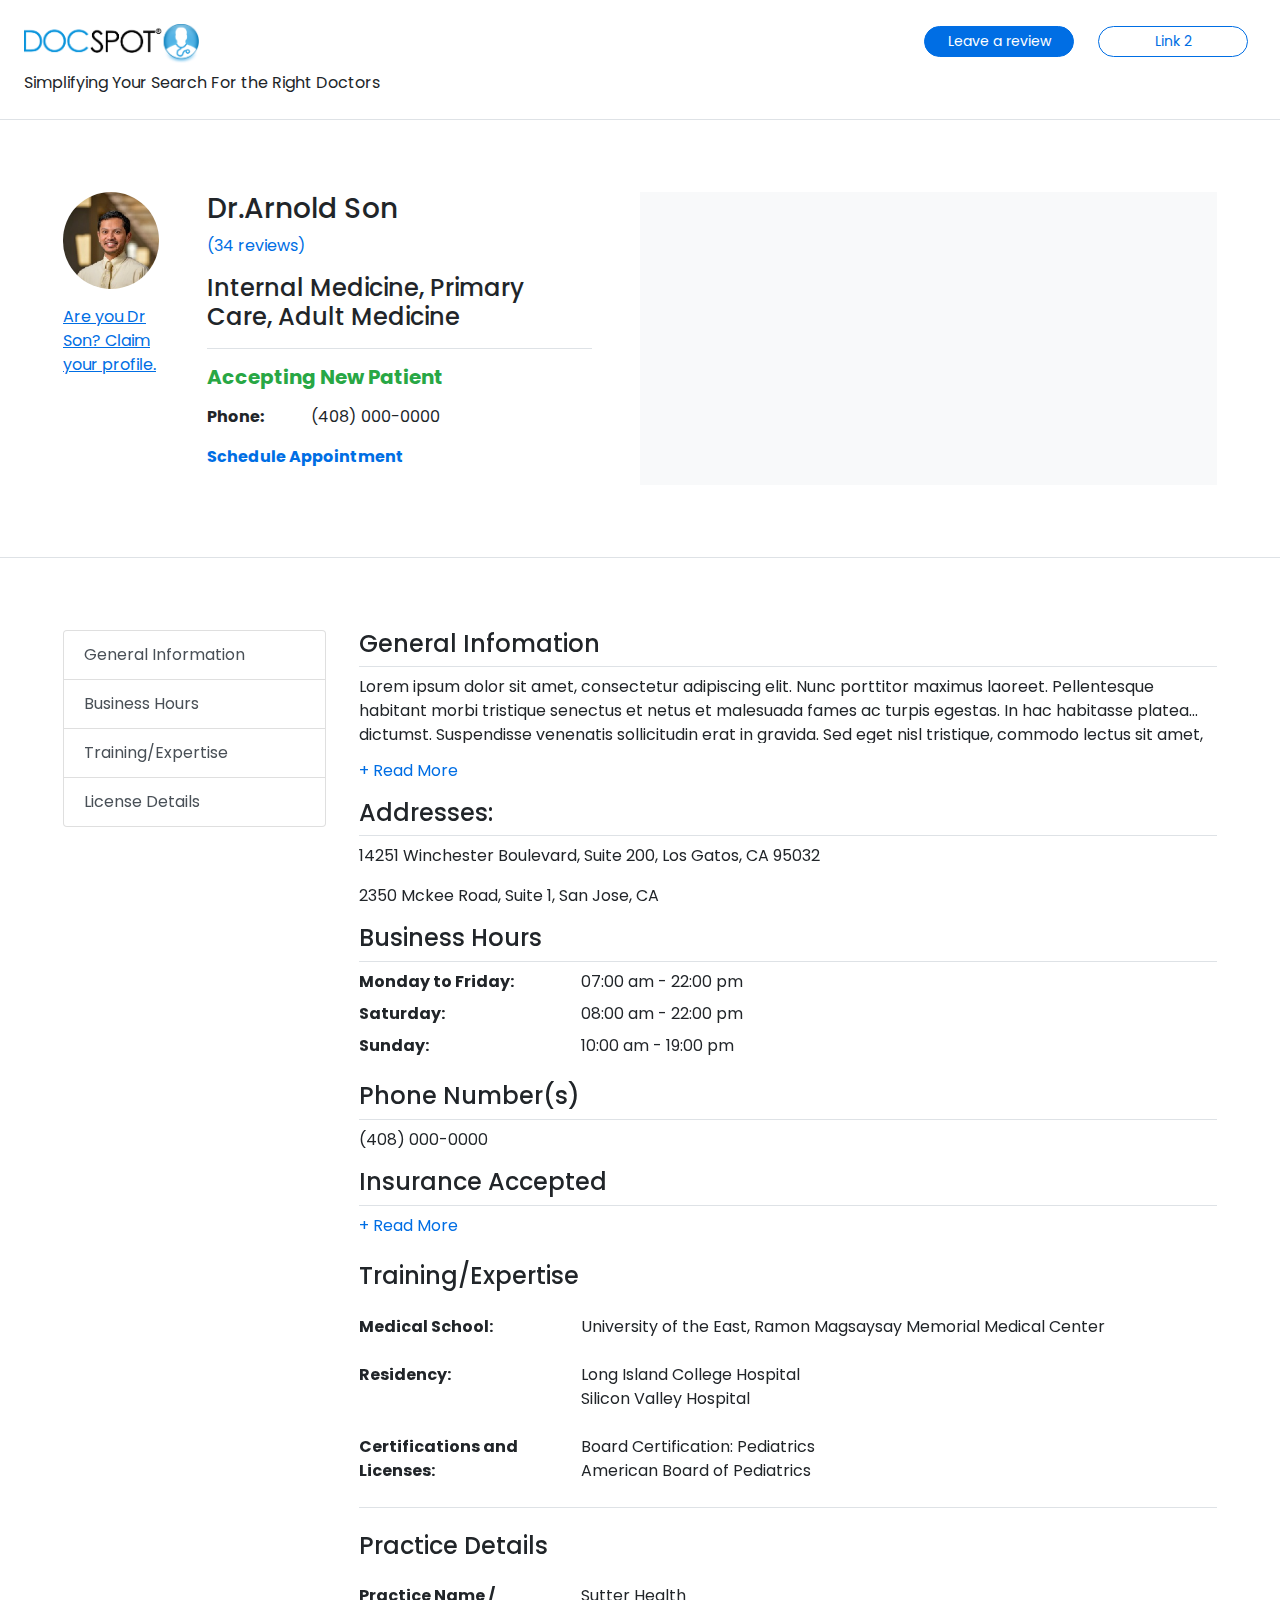
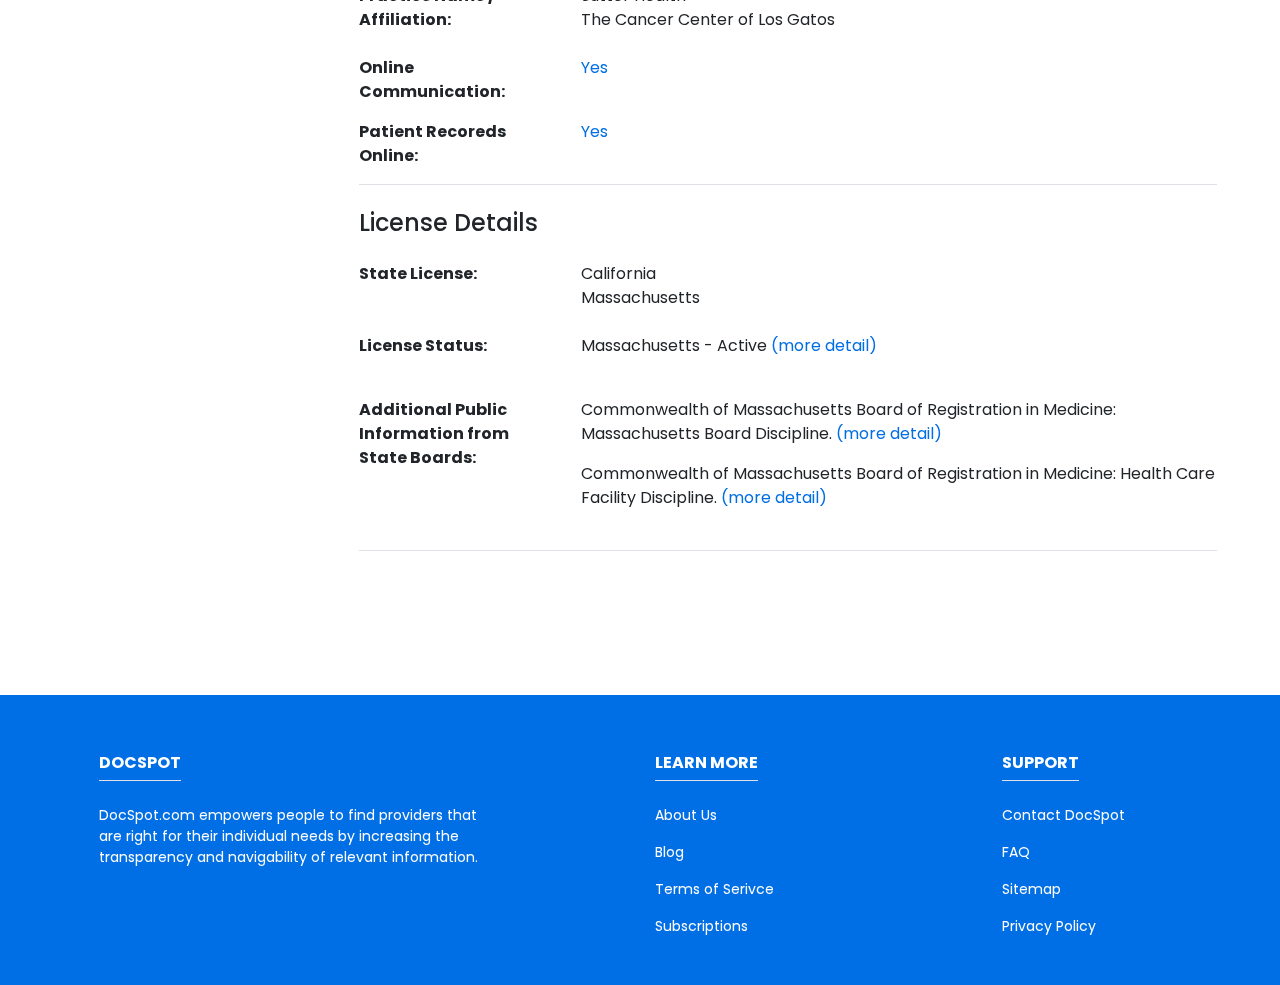
<file: profile_v2.html>
<!DOCTYPE html>
<html lang="en">
<head>
  <meta charset="UTF-8">
  <meta name="viewport" content="width=device-width, initial-scale=1.0">
  <meta http-equiv="X-UA-Compatible" content="ie=edge">
  <title>Search Results</title>
  <link href="https://fonts.googleapis.com/css?family=Poppins" rel="stylesheet">
  <link rel="stylesheet" href="./bootstrap-4.1.3-dist/css/bootstrap.css">
  <link rel="stylesheet" href="https://use.fontawesome.com/releases/v5.3.1/css/all.css" integrity="sha384-mzrmE5qonljUremFsqc01SB46JvROS7bZs3IO2EmfFsd15uHvIt+Y8vEf7N7fWAU" crossorigin="anonymous">
  <link rel="stylesheet" href="./css/v10_v2.css">
  <script
  src="https://code.jquery.com/jquery-3.3.1.min.js"
  integrity="sha256-FgpCb/KJQlLNfOu91ta32o/NMZxltwRo8QtmkMRdAu8="
  crossorigin="anonymous"></script>
  <script type="text/javascript" src="./bootstrap-4.1.3-dist/js/bootstrap.bundle.js">
  </script>
  <script type='text/javascript' src='https://www.bing.com/api/maps/mapcontrol?key=Ap1Oq6uu_n-JR3hvdfrw9Icnc03TGMxrgJLgOrPePHJ2rAFVwQRjRkji0qPtmGMa'></script>
  <script type="text/javascript" src="./js/back_to_top.js"></script>

<!-- text effect -->
<!-- https://stackoverflow.com/questions/44672914/css-text-carousel-with-fixed-text -->
</head>
<body onload='loadMapScenario();' data-spy="scroll" data-target="#doc-info-section-links" data-offset="70">
  <!-- background overlay -->
  <div id="background-filter" class="d-none">
  </div>
  <!-- fullscreen search overlay -->
  <div id="full-screen-search-overlay" class="search-overlay">
    <span class="closebtn" onclick="closeSearch()" title="Close Overlay">×</span>
    <div class="search-overlay-content">
      <form>
        <input type="text" placeholder="Search DocSpot" name="search" autofocus>
        <button type="submit"><i class="fa fa-search text-light"></i></button>
      </form>
    </div>
  </div>

  <!--nav item right example: https://www.codeply.com/go/ljI9F6aRLk -->
  <section class="container-fluid p-4 border-bottom">
    <nav class="navbar-expand-md">
      <a href="./index.html">
        <img src="./img/logo_transparent.png" alt="docspot's logo" class="logo-img">
      </a>
      <div class="mobile-menu position-relative">
        <i class="fas fa-search fa-lg toggle-full-screen-search d-md-none" onclick="openSearch()"></i>

        <button class="ham-menu navbar-toggler float-right pr-0" type="button" data-toggle="collapse" data-target="#navItems" aria-controls="navbarNav" aria-expanded="false" aria-label="Toggle navigation">
          <i class="fas fa-bars fa-lg"></i>
        </button>
        <div class="collapse navbar-collapse" id="navItems">
          <a href="#" class="nav-item nav-link text-left">Leave a review</a>
          <a href="#" class="nav-item nav-link text-left">Provider Login</a>
          <a href="#" class="nav-item nav-link text-left">link 3</a>
          <a href="#" class="nav-item nav-link text-left">link 4</a>
        </div>
      </div>
      <ul class="navbar-nav float-right d-none d-md-flex navbar-nav-mobile">
        <li class="nav-item mx-md-3 position-relative">
          <i class="fas fa-search fa-lg toggle-full-screen-search" onclick="openSearch()"></i>
        </li>
        <li class="nav-item mx-md-3">
          <button type="button" name="button" class="btn btn-sm btn-block btn-primary">Leave a review</button>
        </li>
        <li class="nav-item mx-md-2">
          <button type="button" name="button" class="btn btn-sm btn-block btn-outline-primary">Link 2</button>
        </li>
      </ul>
      <p class="mt-2 mb-0 slogan">Simplifying Your Search For the Right Doctors</p>
    </nav>
  </section>

  <!-- cards -->
  <section class="container-fluid py-4">
    <div class="row">
      <!-- single card -->
      <div class="col-12 single-card border-bottom pb-4">
        <div class="card border-0">
          <div class="row no-gutters p-4 p-xl-5">
            <div class="col-3 col-md-2 col-lg-1">
              <div class="card-img-left">
              </div>
              <a href="#" class="d-inline-block mt-3"><u>Are you Dr Son? Claim your profile.</u></a>
            </div>
            <div class="col-9 col-md-5 col-lg-5 px-4 px-xl-5">
              <div class="card-block">
                <div class="card-title mb-3">
                  <h3>Dr.Arnold Son</h3>
                  <i class="fas fa-star text-warning"></i><i class="fas fa-star text-warning"></i><i class="fas fa-star text-warning"></i><i class="fas fa-star text-warning"></i><i class="fas fa-star text-warning"></i>
                  <a href="">(34 reviews)</a>
                </div>

                <div class="mb-5 mb-md-3">
                  <h4 class="border-bottom pb-3">Internal Medicine, Primary Care, Adult Medicine</h4>
                  <p class="h5 card-text my-3 text-success">
                    <strong>Accepting New Patient</strong>
                  </p>
                  <p class="card-text">
                    <dl class="row">
                      <dt class="col-sm-4 col-lg-3">Phone:</dt>
                      <dd class="col-sm-8 col-lg-9">(408) 000-0000<dd>
                      <dt class="col-12 mt-2">
                        <a href="#" data-toggle="tooltip" data-placement="bottom" title="you will make an appointment from another website">Schedule Appointment  <i class="far fa-share-square"></i></a>
                      </dt>
                    </dl>
                  </p>
                </div>
              </div>
            </div>
            <div class="col-12 col-md-5 col-lg-6 bg-light profile-map-container">
              <div id="myMap">
              </div>
            </div>
          </div>
        </div>
      </div>
      <div class="col-12">
        <div class="container p-4 p-xl-5 mb-5">
          <div class="row  pt-4">
            <div class="col-0 col-md-4 col-lg-3 position-relative d-none d-md-block">
              <div id="doc-info-section-links" class="list-group">
                <a class="list-group-item list-group-item-action" href="#doc-info-section-1">General Information</a>
                <a class="list-group-item list-group-item-action" href="#doc-info-section-2">Business Hours</a>
                <a class="list-group-item list-group-item-action" href="#doc-info-section-3">Training/Expertise</a>
                <a class="list-group-item list-group-item-action" href="#doc-info-section-4">License Details</a>
              </div>
            </div>
            <div class="col-12 col-md-8 col-lg-9">
              <div class="card border-0 doc-profile">
                <div class="profile-info">
                  <!-- general information -->
                  <h4 class="border-bottom pb-2" id="doc-info-section-1">General Infomation</h4>
                  <!-- reading more expand & collapse effect -->
                  <p class="collapse" id="collapseSummary">
                  Lorem ipsum dolor sit amet, consectetur adipiscing elit. Nunc porttitor maximus laoreet. Pellentesque habitant morbi tristique senectus et netus et malesuada fames ac turpis egestas. In hac habitasse platea dictumst. Suspendisse venenatis sollicitudin erat in gravida. Sed eget nisl tristique, commodo lectus sit amet, vulputate sem. Cras porttitor lorem ipsum, sit amet iaculis massa feugiat vitae. Curabitur sapien odio, ullamcorper tincidunt interdum vitae, vestibulum eu neque. Nam leo massa, fringilla eget mauris feugiat, auctor suscipit justo.
                  </p>
                  <a class="collapsed mb-3 text-primary" data-toggle="collapse" href="#collapseSummary" aria-expanded="false" aria-controls="collapseSummary"></a>

                  <!-- business information -->
                  <h4 class="border-bottom pb-2 profile-info-header">Addresses:</h4>
                  <p>14251 Winchester Boulevard, Suite 200, Los Gatos, CA 95032</p>
                  <p>2350 Mckee Road, Suite 1, San Jose, CA</p>

                  <!-- business hours -->
                  <h4 class="border-bottom pb-2 profile-info-header" id="doc-info-section-2">Business Hours</h4>
                  <dl class="row">
                    <dt class="col-sm-5 col-lg-3">Monday to Friday:</dt>
                    <dd class="col-sm-7 col-lg-9">07:00 am - 22:00 pm<dd>
                    <dt class="col-sm-5 col-lg-3">Saturday:</dt>
                    <dd class="col-sm-7 col-lg-9">08:00 am - 22:00 pm<dd>
                    <dt class="col-sm-5 col-lg-3">Sunday:</dt>
                    <dd class="col-sm-7 col-lg-9">10:00 am - 19:00 pm<dd>
                  </dl>

                  <!-- phone numbers -->
                  <h4 class="border-bottom pb-2 profile-info-header">Phone Number(s)</h4>
                  <p>(408) 000-0000</p>

                  <!-- insurance accepted -->
                  <h4 class="border-bottom pb-2 profile-info-header">Insurance Accepted</h4>
                  <ul class="collapse list-unstyled" id="collapseInsurance">
                    <li class="py-2"><small><em>Please note: Insurance information may change at any time, and the provider may accept your insurance plan even if it isn't listed below. Please contact the provider's office to confirm that your insurance is accepted.</em></small></li>
                    <li>Aetna</li>
                    <li>HealthSmart</li>
                    <li>Medicare</li>
                    <li>UnitedHealthCare</li>
                  </ul>
                  <a class="collapsed mb-3 text-primary" data-toggle="collapse" href="#collapseInsurance" aria-expanded="false" aria-controls="collapseSummary"></a>
                </div>

                <!-- training/expertise -->
                <nav class="navbar bg-transparent px-0 pb-0 border-bottom">
                  <h4 href="#" class="profile-info-header" id="doc-info-section-3">Training/Expertise</h4>
                  <button class="navbar-toggler d-md-none" type="button" data-toggle="collapse" data-target="#training-expertise" aria-controls="training-expertise" aria-expanded="false" aria-label="Toggle navigation">
                    <i class="fas fa-angle-down rotate-if-collapsed"></i>
                  </button>
                  <div class="collapse navbar-collapse doc-info-details" id="training-expertise">
                    <div class="navbar-nav">
                      <dl class="row mt-3">
                        <dt class="col-sm-5 col-lg-3">Medical School:</dt>
                        <dd class="col-sm-7 col-lg-9">University of the East, Ramon Magsaysay Memorial Medical Center<dd>
                    </div>
                    <div class="navbar-nav">
                      <dl class="row">
                        <dt class="col-sm-5 col-lg-3">Residency:</dt>
                        <dd class="col-sm-7 col-lg-9">
                          <div>Long Island College Hospital</div>
                          <div>Silicon Valley Hospital</div>
                        <dd>
                    </div>
                    <div class="navbar-nav">
                      <dl class="row">
                        <dt class="col-sm-5 col-lg-3">Certifications and Licenses:</dt>
                        <dd class="col-sm-7 col-lg-9">
                          <div>Board Certification: Pediatrics</div>
                          <div>American Board of Pediatrics</div>
                        <dd>
                    </div>
                  </div>
                </nav>

                <!-- practice details -->
                <nav class="navbar bg-transparent px-0 pb-0 border-bottom">
                  <h4 href="#" class="profile-info-header" >Practice Details</h4>
                  <button class="navbar-toggler d-md-none" type="button" data-toggle="collapse" data-target="#practice-details" aria-controls="practice-details" aria-expanded="false" aria-label="Toggle navigation">
                    <i class="fas fa-angle-down rotate-if-collapsed"></i>
                  </button>
                  <div class="collapse navbar-collapse doc-info-details" id="practice-details">
                    <div class="navbar-nav">
                      <dl class="row mt-3">
                        <dt class="col-sm-5 col-lg-3">Practice Name / Affiliation:</dt>
                        <dd class="col-sm-7 col-lg-9">
                          <div>Sutter Health</div>
                          <div>The Cancer Center of Los Gatos</div>
                        <dd>
                    </div>
                    <div class="navbar-nav">
                      <dl class="row">
                        <dt class="col-sm-5 col-lg-3">Online Communication:</dt>
                        <dd class="col-sm-7 col-lg-9">
                          <a href="#" data-toggle="tooltip" data-placement="bottom" title="you will see this information from another website">Yes  <i class="far fa-share-square"></i></a>
                        <dd>
                    </div>
                    <div class="navbar-nav">
                      <dl class="row">
                        <dt class="col-sm-5 col-lg-3">Patient Recoreds Online:</dt>
                        <dd class="col-sm-7 col-lg-9">
                          <a href="#" data-toggle="tooltip" data-placement="bottom" title="you will see this information from another website">Yes  <i class="far fa-share-square"></i></a>
                        <dd>
                    </div>
                  </div>
                </nav>

                <!-- license details -->
                <nav class="navbar bg-transparent px-0 pb-0 border-bottom">
                  <h4 href="#" class="profile-info-header" id="doc-info-section-4">License Details</h4>
                  <button class="navbar-toggler d-md-none" type="button" data-toggle="collapse" data-target="#license-details" aria-controls="license-details" aria-expanded="false" aria-label="Toggle navigation">
                    <i class="fas fa-angle-down rotate-if-collapsed"></i>
                  </button>
                  <div class="collapse navbar-collapse doc-info-details" id="license-details">
                    <div class="navbar-nav">
                      <dl class="row mt-3">
                        <dt class="col-sm-5 col-lg-3">State License:</dt>
                        <dd class="col-sm-7 col-lg-9">
                          <div>California</div>
                          <div>Massachusetts</div>
                        <dd>
                    </div>
                    <div class="navbar-nav">
                      <dl class="row">
                        <dt class="col-sm-5 col-lg-3">License Status:</dt>
                        <dd class="col-sm-7 col-lg-9">
                          Massachusetts - Active
                          <a href="#" data-toggle="tooltip" data-placement="bottom" title="you will see this information from another website">(more detail)  <i class="far fa-share-square"></i></a>
                        <dd>
                    </div>
                    <div class="navbar-nav">
                      <dl class="row mt-3">
                        <dt class="col-sm-5 col-lg-3">Additional Public Information from State Boards:</dt>
                        <dd class="col-sm-7 col-lg-9">
                          <p>
                            Commonwealth of Massachusetts Board of Registration in Medicine: Massachusetts Board Discipline.
                            <a href="#" data-toggle="tooltip" data-placement="bottom" title="you will see this information from another website">(more detail)  <i class="far fa-share-square"></i></a>
                          </p>
                          <p>
                            Commonwealth of Massachusetts Board of Registration in Medicine: Health Care Facility Discipline.
                            <a href="#" data-toggle="tooltip" data-placement="bottom" title="you will see this information from another website">(more detail)  <i class="far fa-share-square"></i></a>
                          </p>
                        <dd>
                    </div>
                  </div>
                </nav>
              </div>
            </div>
          </div>
        </div>
      </div>
    </div>
  </section>

  <a id="back-to-top" href="#" class="btn btn-outline-primary btn-lg back-to-top" role="button" title="Click to return on the top page"><i class="fa fa-arrow-up" aria-hidden="true"></i></a>

  <footer class="container-fluid bg-primary py-2">
    <section class="container text-center text-md-left text-white mt-5 footer">
      <div class="row">
        <div class="col-md-6 col-lg-4 mx-auto mb-4">
          <h6 class="text-uppercase font-weight-bold border-bottom pb-2 mb-4 d-inline-block">docspot</h6>
          <!-- <hr class="bg-white mb-4 mt-0 d-inline-block mx-auto" style="width: 60px;"> -->
          <p>DocSpot.com empowers people to find providers that are right for their individual needs by increasing the transparency and navigability of relevant information.</p>
        </div>
        <div class="col-md-3 col-lg-2 mx-auto mb-4">
          <h6 class="text-uppercase font-weight-bold border-bottom pb-2 mb-4 d-inline-block">learn more</h6>
          <!-- <hr class="bg-white accent-2 mb-4 mt-0 d-inline-block mx-auto" style="width: 60px;"> -->
          <p>
            <a href="#!">About Us</a>
          </p>
          <p>
            <a href="#!">Blog</a>
          </p>
          <p>
            <a href="#!">Terms of Serivce</a>
          </p>
          <p>
            <a href="#!">Subscriptions</a>
          </p>
        </div>
        <div class="col-md-3 col-lg-2 mx-auto mb-4">
          <h6 class="text-uppercase font-weight-bold text-uppercase font-weight-bold border-bottom pb-2 mb-4 d-inline-block">support</h6>
          <!-- <hr class="bg-white accent-2 mb-4 mt-0 d-inline-block mx-auto" style="width: 60px;"> -->
          <p>
            <a href="#!">Contact DocSpot</a>
          </p>
          <p>
            <a href="#!">FAQ</a>
          </p>
          <p>
            <a href="#!">Sitemap</a>
          </p>
          <p>
            <a href="#!">Privacy Policy</a>
          </p>
        </div>
      </div>
    </section>
  </footer>

  <script type="text/javascript">
    const toggleOverlay = () => $('#background-filter').toggleClass('d-none');

    //toggle dark overlay when click on hamburger menu
    $('.ham-menu').on('click', () => {
      toggleOverlay();
    });

    //map
    function loadMapScenario() {
      let map = new Microsoft.Maps.Map(document.getElementById('myMap'), {
          center: new Microsoft.Maps.Location(37.260357, -121.972656) });
      let center = map.getCenter();
      let offset = new Microsoft.Maps.Point(0,-85);
      let pixel = map.tryLocationToPixel(map.getCenter());
      pixel.x -= offset.x;
      pixel.y += offset.y;
      map.setView({center: map.tryPixelToLocation(pixel)});
      let pushpin = new Microsoft.Maps.Pushpin(center, { icon: '../docspot_dot_com/img/pushpin.png' });
      let infobox = new Microsoft.Maps.Infobox(center,
        {
          title: '14251 Winchester Boulevard, Suite 200, Los Gatos, CA 95032',
          description: 'This is a demo pushpin, doesn\'s represent real address',
          //visible: false,
          offset: new Microsoft.Maps.Point(0, 30)
        });
      infobox.setMap(map);
      map.entities.push(pushpin);
    }

    //full screen search overlay
    const openSearch = () => {
      $('#full-screen-search-overlay').show();
    }

    const closeSearch = () => {
      $('#full-screen-search-overlay').hide();
    }

    //expand details information sections starting from @media 768px
    $(window).bind('resize load', function() {
      if ($(this).width() >= 768) {
        $('.doc-info-details').each(function() {
          $(this).addClass('show');
        })
      } else {
        $('.doc-info-details').each(function() {
          $(this).removeClass('show');
        })
      }
    });

  </script>

</body>
</html>
</file>
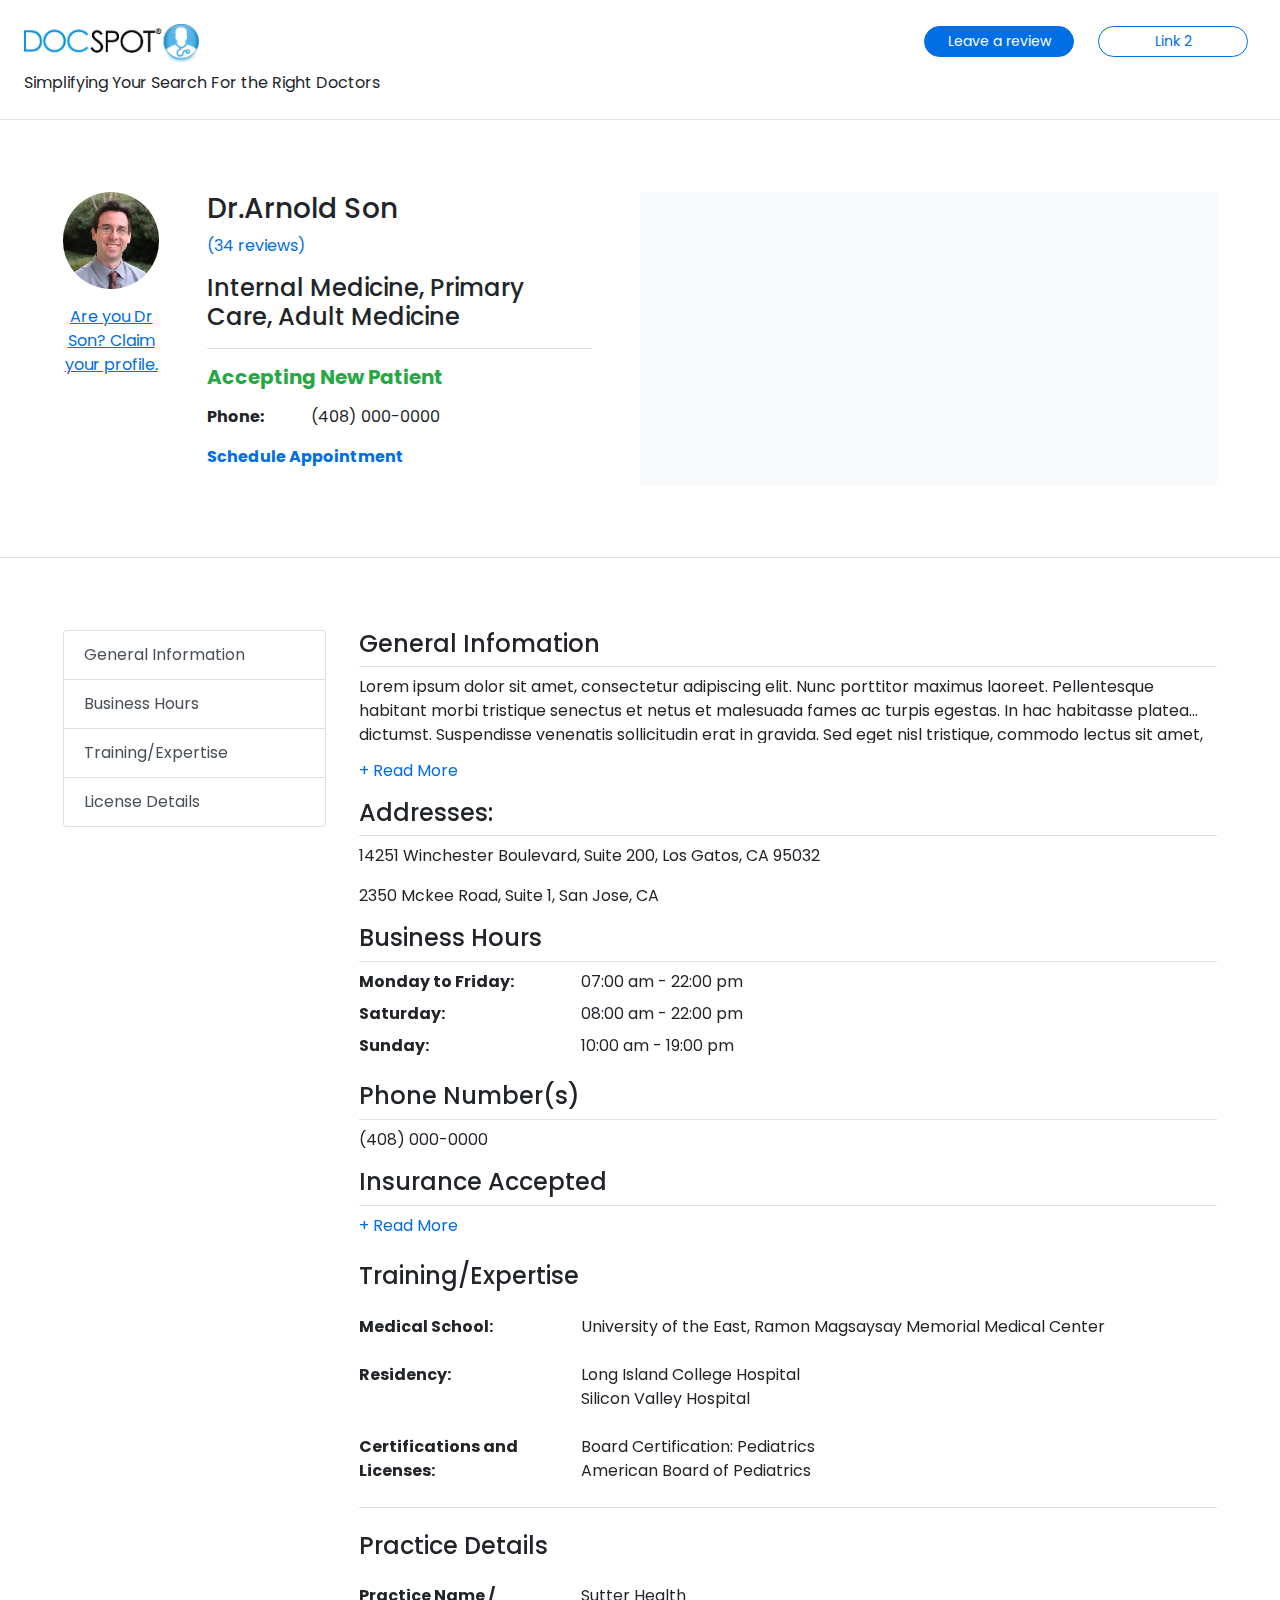
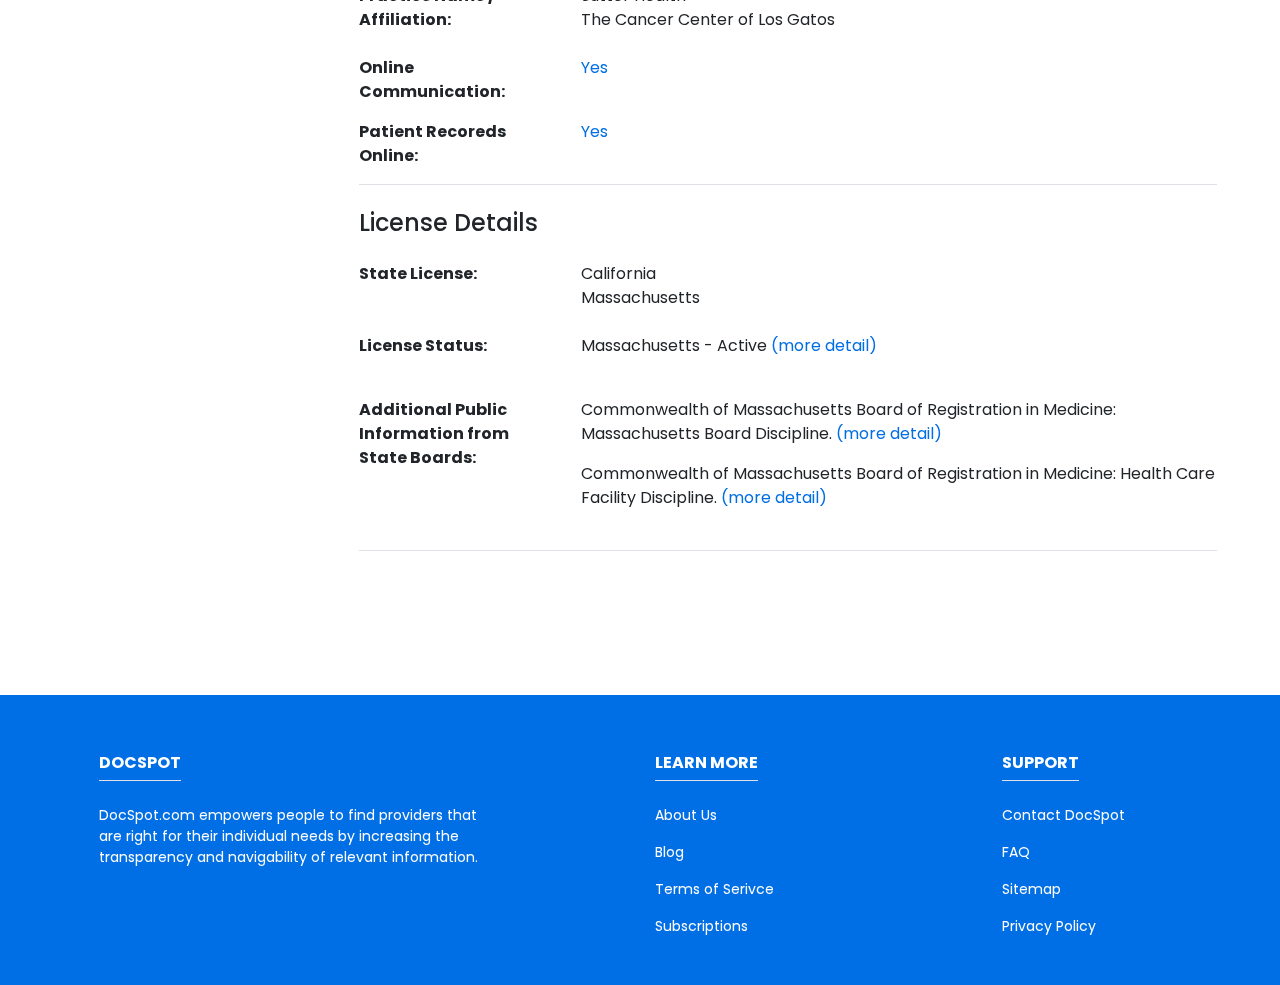
<file: profile_v3.html>
<!DOCTYPE html>
<html lang="en">
<head>
  <meta charset="UTF-8">
  <meta name="viewport" content="width=device-width, initial-scale=1.0">
  <meta http-equiv="X-UA-Compatible" content="ie=edge">
  <title>DocSpot.com Doctor's Profile</title>
  <meta name="description" content="Empowers people to find doctors that are right for their individual needs by increasing the transparency and navigability of relevant information.">
  <link href="https://fonts.googleapis.com/css?family=Poppins" rel="stylesheet">
  <link rel="stylesheet" href="./bootstrap-4.1.3-dist/css/bootstrap.css">
  <link rel="stylesheet" href="https://use.fontawesome.com/releases/v5.3.1/css/all.css" integrity="sha384-mzrmE5qonljUremFsqc01SB46JvROS7bZs3IO2EmfFsd15uHvIt+Y8vEf7N7fWAU" crossorigin="anonymous">
  <link rel="stylesheet" href="./css/v10_pv3.css">
  <script
  src="https://code.jquery.com/jquery-3.3.1.min.js"
  integrity="sha256-FgpCb/KJQlLNfOu91ta32o/NMZxltwRo8QtmkMRdAu8="
  crossorigin="anonymous"></script>
  <script type="text/javascript" src="./bootstrap-4.1.3-dist/js/bootstrap.bundle.js">
  </script>
  <script type='text/javascript' src='https://www.bing.com/api/maps/mapcontrol?key=Ap1Oq6uu_n-JR3hvdfrw9Icnc03TGMxrgJLgOrPePHJ2rAFVwQRjRkji0qPtmGMa'></script>
  <script type="text/javascript" src="./js/back_to_top.js"></script>

<!-- text effect -->
<!-- https://stackoverflow.com/questions/44672914/css-text-carousel-with-fixed-text -->
</head>
<body onload='loadMapScenario();' data-spy="scroll" data-target="#doc-info-section-links" data-offset="70">
  <!-- background overlay -->
  <div id="background-filter" class="d-none">
  </div>
  <!-- fullscreen search overlay -->
  <div id="full-screen-search-overlay" class="search-overlay">
    <span class="closebtn" onclick="closeSearch()" title="Close Overlay">×</span>
    <div class="search-overlay-content">
      <form>
        <input type="text" placeholder="Search DocSpot" name="search" autofocus>
        <button type="submit"><i class="fa fa-search text-light"></i></button>
      </form>
    </div>
  </div>

  <!--nav item right example: https://www.codeply.com/go/ljI9F6aRLk -->
  <section class="container-fluid p-4 border-bottom">
    <nav class="navbar-expand-md">
      <a href="./index.html">
        <img src="./img/logo_transparent.png" alt="docspot's logo" class="logo-img">
      </a>
      <div class="mobile-menu position-relative">
        <i class="fas fa-search fa-lg toggle-full-screen-search d-md-none" onclick="openSearch()"></i>

        <button class="ham-menu navbar-toggler float-right pr-0" type="button" data-toggle="collapse" data-target="#navItems" aria-controls="navbarNav" aria-expanded="false" aria-label="Toggle navigation">
          <i class="fas fa-bars fa-lg"></i>
        </button>
        <div class="collapse navbar-collapse" id="navItems">
          <a href="#" class="nav-item nav-link text-left">Leave a review</a>
          <a href="#" class="nav-item nav-link text-left">Provider Login</a>
          <a href="#" class="nav-item nav-link text-left">link 3</a>
          <a href="#" class="nav-item nav-link text-left">link 4</a>
        </div>
      </div>
      <ul class="navbar-nav float-right d-none d-md-flex navbar-nav-mobile">
        <li class="nav-item mx-md-3 position-relative">
          <i class="fas fa-search fa-lg toggle-full-screen-search" onclick="openSearch()"></i>
        </li>
        <li class="nav-item mx-md-3">
          <button type="button" name="button" class="btn btn-sm btn-block btn-primary">Leave a review</button>
        </li>
        <li class="nav-item mx-md-2">
          <button type="button" name="button" class="btn btn-sm btn-block btn-outline-primary">Link 2</button>
        </li>
      </ul>
      <p class="mt-2 mb-0 slogan">Simplifying Your Search For the Right Doctors</p>
    </nav>
  </section>

  <section class="container-fluid py-4">
    <div class="row">
      <!-- top section contains doc avatar and map -->
      <div class="col-12 single-card border-bottom pb-4">
        <div class="card border-0">
          <div class="row no-gutters p-4 p-xl-5">
            <div class="col-12 col-sm-3 col-md-2 col-lg-1 px-5 px-sm-0 text-center">
              <div class="card-img-left">
              </div>
              <a href="#" class="d-inline-block my-3"><u>Are you Dr Son? Claim your profile.</u></a>
            </div>
            <div class="col-12 col-sm-9 col-md-5 col-lg-5 px-sm-4 px-xl-5">
              <div class="card-block mt-4 mt-sm-0 mb-5 mb-md-3">
                <div class="card-title mb-3">
                  <h3>Dr.Arnold Son</h3>
                  <i class="fas fa-star text-warning"></i><i class="fas fa-star text-warning"></i><i class="fas fa-star text-warning"></i><i class="fas fa-star text-warning"></i><i class="fas fa-star text-warning"></i>
                  <a href="./leave_review.html">(34 reviews)</a>
                </div>

                <div class="">
                  <h4 class="border-bottom pb-3">Internal Medicine, Primary Care, Adult Medicine</h4>
                  <p class="h5 card-text my-3 text-success">
                    <strong>Accepting New Patient</strong>
                  </p>
                  <p class="card-text">
                    <dl class="row">
                      <dt class="col-sm-4 col-lg-3">Phone:</dt>
                      <dd class="col-sm-8 col-lg-9">(408) 000-0000<dd>
                      <dt class="col-12 mt-2">
                        <a href="#" data-toggle="tooltip" data-placement="bottom" title="you will make an appointment from another website">Schedule Appointment  <i class="far fa-share-square"></i></a>
                      </dt>
                    </dl>
                  </p>
                </div>
              </div>
            </div>
            <div class="col-12 col-md-5 col-lg-6 bg-light profile-map-container">
              <div id="myMap">
              </div>
            </div>
          </div>
        </div>
      </div>

      <!-- information about this doctor -->
      <div class="col-12">
        <div class="container p-4 p-xl-5 mb-5">
          <div class="row  pt-4">
            <div class="col-0 col-md-4 col-lg-3 position-relative d-none d-md-block">
              <div id="doc-info-section-links" class="list-group">
                <a class="list-group-item list-group-item-action" href="#doc-info-section-1">General Information</a>
                <a class="list-group-item list-group-item-action" href="#doc-info-section-2">Business Hours</a>
                <a class="list-group-item list-group-item-action" href="#doc-info-section-3">Training/Expertise</a>
                <a class="list-group-item list-group-item-action" href="#doc-info-section-4">License Details</a>
              </div>
            </div>
            <div class="col-12 col-md-8 col-lg-9">
              <div class="card border-0 doc-profile">
                <div class="profile-info">
                  <!-- general information -->
                  <h4 class="border-bottom pb-2" id="doc-info-section-1">General Infomation</h4>
                  <!-- reading more expand & collapse effect -->
                  <p class="collapse" id="collapseSummary">
                  Lorem ipsum dolor sit amet, consectetur adipiscing elit. Nunc porttitor maximus laoreet. Pellentesque habitant morbi tristique senectus et netus et malesuada fames ac turpis egestas. In hac habitasse platea dictumst. Suspendisse venenatis sollicitudin erat in gravida. Sed eget nisl tristique, commodo lectus sit amet, vulputate sem. Cras porttitor lorem ipsum, sit amet iaculis massa feugiat vitae. Curabitur sapien odio, ullamcorper tincidunt interdum vitae, vestibulum eu neque. Nam leo massa, fringilla eget mauris feugiat, auctor suscipit justo.
                  </p>
                  <a class="collapsed mb-3 text-primary" data-toggle="collapse" href="#collapseSummary" aria-expanded="false" aria-controls="collapseSummary"></a>

                  <!-- business information -->
                  <h4 class="border-bottom pb-2 profile-info-header">Addresses:</h4>
                  <p>14251 Winchester Boulevard, Suite 200, Los Gatos, CA 95032</p>
                  <p>2350 Mckee Road, Suite 1, San Jose, CA</p>

                  <!-- business hours -->
                  <h4 class="border-bottom pb-2 profile-info-header" id="doc-info-section-2">Business Hours</h4>
                  <dl class="row">
                    <dt class="col-sm-5 col-lg-3">Monday to Friday:</dt>
                    <dd class="col-sm-7 col-lg-9">07:00 am - 22:00 pm<dd>
                    <dt class="col-sm-5 col-lg-3">Saturday:</dt>
                    <dd class="col-sm-7 col-lg-9">08:00 am - 22:00 pm<dd>
                    <dt class="col-sm-5 col-lg-3">Sunday:</dt>
                    <dd class="col-sm-7 col-lg-9">10:00 am - 19:00 pm<dd>
                  </dl>

                  <!-- phone numbers -->
                  <h4 class="border-bottom pb-2 profile-info-header">Phone Number(s)</h4>
                  <p>(408) 000-0000</p>

                  <!-- insurance accepted -->
                  <h4 class="border-bottom pb-2 profile-info-header">Insurance Accepted</h4>
                  <ul class="collapse list-unstyled" id="collapseInsurance">
                    <li class="py-2"><small><em>Please note: Insurance information may change at any time, and the provider may accept your insurance plan even if it isn't listed below. Please contact the provider's office to confirm that your insurance is accepted.</em></small></li>
                    <li>Aetna</li>
                    <li>HealthSmart</li>
                    <li>Medicare</li>
                    <li>UnitedHealthCare</li>
                  </ul>
                  <a class="collapsed mb-3 text-primary" data-toggle="collapse" href="#collapseInsurance" aria-expanded="false" aria-controls="collapseSummary"></a>
                </div>

                <!-- training/expertise -->
                <nav class="navbar bg-transparent px-0 pb-0 border-bottom">
                  <h4 href="#" class="profile-info-header" id="doc-info-section-3">Training/Expertise</h4>
                  <button class="navbar-toggler d-md-none" type="button" data-toggle="collapse" data-target="#training-expertise" aria-controls="training-expertise" aria-expanded="false" aria-label="Toggle navigation">
                    <i class="fas fa-angle-down rotate-if-collapsed"></i>
                  </button>
                  <div class="collapse navbar-collapse doc-info-details" id="training-expertise">
                    <div class="navbar-nav">
                      <dl class="row mt-3">
                        <dt class="col-sm-5 col-lg-3">Medical School:</dt>
                        <dd class="col-sm-7 col-lg-9">University of the East, Ramon Magsaysay Memorial Medical Center<dd>
                    </div>
                    <div class="navbar-nav">
                      <dl class="row">
                        <dt class="col-sm-5 col-lg-3">Residency:</dt>
                        <dd class="col-sm-7 col-lg-9">
                          <div>Long Island College Hospital</div>
                          <div>Silicon Valley Hospital</div>
                        <dd>
                    </div>
                    <div class="navbar-nav">
                      <dl class="row">
                        <dt class="col-sm-5 col-lg-3">Certifications and Licenses:</dt>
                        <dd class="col-sm-7 col-lg-9">
                          <div>Board Certification: Pediatrics</div>
                          <div>American Board of Pediatrics</div>
                        <dd>
                    </div>
                  </div>
                </nav>

                <!-- practice details -->
                <nav class="navbar bg-transparent px-0 pb-0 border-bottom">
                  <h4 href="#" class="profile-info-header" >Practice Details</h4>
                  <button class="navbar-toggler d-md-none" type="button" data-toggle="collapse" data-target="#practice-details" aria-controls="practice-details" aria-expanded="false" aria-label="Toggle navigation">
                    <i class="fas fa-angle-down rotate-if-collapsed"></i>
                  </button>
                  <div class="collapse navbar-collapse doc-info-details" id="practice-details">
                    <div class="navbar-nav">
                      <dl class="row mt-3">
                        <dt class="col-sm-5 col-lg-3">Practice Name / Affiliation:</dt>
                        <dd class="col-sm-7 col-lg-9">
                          <div>Sutter Health</div>
                          <div>The Cancer Center of Los Gatos</div>
                        <dd>
                    </div>
                    <div class="navbar-nav">
                      <dl class="row">
                        <dt class="col-sm-5 col-lg-3">Online Communication:</dt>
                        <dd class="col-sm-7 col-lg-9">
                          <a href="#" data-toggle="tooltip" data-placement="bottom" title="you will see this information from another website">Yes  <i class="far fa-share-square"></i></a>
                        <dd>
                    </div>
                    <div class="navbar-nav">
                      <dl class="row">
                        <dt class="col-sm-5 col-lg-3">Patient Recoreds Online:</dt>
                        <dd class="col-sm-7 col-lg-9">
                          <a href="#" data-toggle="tooltip" data-placement="bottom" title="you will see this information from another website">Yes  <i class="far fa-share-square"></i></a>
                        <dd>
                    </div>
                  </div>
                </nav>

                <!-- license details -->
                <nav class="navbar bg-transparent px-0 pb-0 border-bottom">
                  <h4 href="#" class="profile-info-header" id="doc-info-section-4">License Details</h4>
                  <button class="navbar-toggler d-md-none" type="button" data-toggle="collapse" data-target="#license-details" aria-controls="license-details" aria-expanded="false" aria-label="Toggle navigation">
                    <i class="fas fa-angle-down rotate-if-collapsed"></i>
                  </button>
                  <div class="collapse navbar-collapse doc-info-details" id="license-details">
                    <div class="navbar-nav">
                      <dl class="row mt-3">
                        <dt class="col-sm-5 col-lg-3">State License:</dt>
                        <dd class="col-sm-7 col-lg-9">
                          <div>California</div>
                          <div>Massachusetts</div>
                        <dd>
                    </div>
                    <div class="navbar-nav">
                      <dl class="row">
                        <dt class="col-sm-5 col-lg-3">License Status:</dt>
                        <dd class="col-sm-7 col-lg-9">
                          Massachusetts - Active
                          <a href="#" data-toggle="tooltip" data-placement="bottom" title="you will see this information from another website">(more detail)  <i class="far fa-share-square"></i></a>
                        <dd>
                    </div>
                    <div class="navbar-nav">
                      <dl class="row mt-3">
                        <dt class="col-sm-5 col-lg-3">Additional Public Information from State Boards:</dt>
                        <dd class="col-sm-7 col-lg-9">
                          <p>
                            Commonwealth of Massachusetts Board of Registration in Medicine: Massachusetts Board Discipline.
                            <a href="#" data-toggle="tooltip" data-placement="bottom" title="you will see this information from another website">(more detail)  <i class="far fa-share-square"></i></a>
                          </p>
                          <p>
                            Commonwealth of Massachusetts Board of Registration in Medicine: Health Care Facility Discipline.
                            <a href="#" data-toggle="tooltip" data-placement="bottom" title="you will see this information from another website">(more detail)  <i class="far fa-share-square"></i></a>
                          </p>
                        <dd>
                    </div>
                  </div>
                </nav>
              </div>
            </div>
          </div>
        </div>
      </div>
    </div>
  </section>

  <a id="back-to-top" href="#" class="btn btn-outline-primary btn-lg back-to-top" role="button" title="Click to return on the top page"><i class="fa fa-arrow-up" aria-hidden="true"></i></a>

  <footer class="container-fluid bg-primary py-2">
    <section class="container text-center text-md-left text-white mt-5 footer">
      <div class="row">
        <div class="col-md-6 col-lg-4 mx-auto mb-4">
          <h6 class="text-uppercase font-weight-bold border-bottom pb-2 mb-4 d-inline-block">docspot</h6>
          <!-- <hr class="bg-white mb-4 mt-0 d-inline-block mx-auto" style="width: 60px;"> -->
          <p>DocSpot.com empowers people to find providers that are right for their individual needs by increasing the transparency and navigability of relevant information.</p>
        </div>
        <div class="col-md-3 col-lg-2 mx-auto mb-4">
          <h6 class="text-uppercase font-weight-bold border-bottom pb-2 mb-4 d-inline-block">learn more</h6>
          <!-- <hr class="bg-white accent-2 mb-4 mt-0 d-inline-block mx-auto" style="width: 60px;"> -->
          <p>
            <a href="#!">About Us</a>
          </p>
          <p>
            <a href="#!">Blog</a>
          </p>
          <p>
            <a href="#!">Terms of Serivce</a>
          </p>
          <p>
            <a href="#!">Subscriptions</a>
          </p>
        </div>
        <div class="col-md-3 col-lg-2 mx-auto mb-4">
          <h6 class="text-uppercase font-weight-bold text-uppercase font-weight-bold border-bottom pb-2 mb-4 d-inline-block">support</h6>
          <!-- <hr class="bg-white accent-2 mb-4 mt-0 d-inline-block mx-auto" style="width: 60px;"> -->
          <p>
            <a href="#!">Contact DocSpot</a>
          </p>
          <p>
            <a href="#!">FAQ</a>
          </p>
          <p>
            <a href="#!">Sitemap</a>
          </p>
          <p>
            <a href="#!">Privacy Policy</a>
          </p>
        </div>
      </div>
    </section>
  </footer>

  <script type="text/javascript">
    const toggleOverlay = () => $('#background-filter').toggleClass('d-none');

    //toggle dark overlay when click on hamburger menu
    $('.ham-menu').on('click', () => {
      toggleOverlay();
    });

    //map
    function loadMapScenario() {
      let map = new Microsoft.Maps.Map(document.getElementById('myMap'), {
          center: new Microsoft.Maps.Location(37.260357, -121.972656) });
      let center = map.getCenter();
      //move the center down to give some room for infobox
      let offset = new Microsoft.Maps.Point(0,-85);
      let pixel = map.tryLocationToPixel(map.getCenter());
      pixel.x -= offset.x;
      pixel.y += offset.y;
      map.setView({center: map.tryPixelToLocation(pixel)});
      //create a pushpin
      let pushpin = new Microsoft.Maps.Pushpin(center, { icon: '../docspot_dot_com/img/pushpin.png' });
      //create an infobox
      let infobox = new Microsoft.Maps.Infobox(center,
        {
          title: '14251 Winchester Boulevard, Suite 200, Los Gatos, CA 95032',
          description: 'This is a demo pushpin, doesn\'t represent real address',
          offset: new Microsoft.Maps.Point(0, 30),
          showCloseButton: false
        });
      //Assign the infobox to a map instance
      infobox.setMap(map);

      //add pushpin to map
      map.entities.push(pushpin);
    }

    //full screen search overlay
    const openSearch = () => {
      $('#full-screen-search-overlay').show();
    }

    const closeSearch = () => {
      $('#full-screen-search-overlay').hide();
    }

    //expand details information sections starting from @media 768px
    $(window).bind('resize load', function() {
      if ($(this).width() >= 768) {
        $('.doc-info-details').each(function() {
          $(this).addClass('show');
        })
      } else {
        $('.doc-info-details').each(function() {
          $(this).removeClass('show');
        })
      }
    });

  </script>

</body>
</html>
</file>
<file: css/v10_v2.css>
html, body {
  font-family: 'Poppins', sans-serif;
}

footer a, footer p {
  color: white;
}

footer a, footer p {
  font-size: 14px;
}

#back-to-top {
  position: fixed;
  bottom: 30px;
  right: 30px;
  display: none;
  color: var(--primary);
  background-color: white;
}

#background-filter {
  background: rgba(0,0,0,0.3);
  position: fixed;
  top: 0;
  left: 0;
  right: 0;
  bottom: 0;
  width: 100%;
  height: 100%;
  z-index: 3;
}

.bkgimg {
  height: 500px;
  background: linear-gradient(
    rgba(255, 255, 255, 0.2),
    rgba(255, 255, 255, 0.2)
    ),
    url('../img/doc_and_patient_6_6.jpg');
  background-repeat: no-repeat;
  background-size: cover;
  background-position: center;
  opacity: 0.65;
  top: 0;
  left: 0;
  bottom: 0;
  right: 0;
  position: absolute;
  z-index: -1;
}

@media (min-width:1200px) {
  .bkgimg {
    background-position: center 46%;
  }
}

@media (min-width:1440px) {
  .bkgimg {
    background-position: center 42%;
  }
}

.btn {
  border-radius: 2.25rem;
}

.card {
  border-radius: 18px;
}

@media (min-width: 1600px) {
  .col-xxl-6 {
    max-width: 50%;
  }
}

.card-img-left {
  background-image: url('../img/human2.png');
  background-position: center;
  background-repeat: no-repeat;
  background-size: cover;
  overflow: hidden;
  border-radius: 50%;
  padding-bottom: 100%;
}

.content-first {
  margin-top: 80px;
  margin-bottom: 16px;
}

#doc-info-section-links {
  position: sticky;
  top: 30px;
  left: 0;
}

/* @media (min-width: 768px) {
  .doc-info-details {
    display: block;
  }
} */

.doc-profile >:last-child {
  margin-bottom: 1.5rem;
}

[data-toggle="collapse"][aria-expanded="true"] > .rotate-if-collapsed {
  -webkit-transform: rotate(180deg);
  -moz-transform:    rotate(180deg);
  -ms-transform:     rotate(180deg);
  -o-transform:      rotate(180deg);
  transform:         rotate(180deg);
}

.first-section-has-bkgimg {
  display: block;
  position: relative;
  height: 455px;
}

.filter-menu, .filter-btn-container {
  width: 100%;
  max-width: 620px;
  background-color: white;
  right: -100%;
  position: fixed;
  transition: 0.5s;
  transition-timing-function: linear;
}

.filter-menu {
  height: 100%;
  top: 0;
  overflow-x: hidden;
  z-index: 5;
}

.filter-btn-container {
  bottom: 0;
  /* transform: translateX(-1.5%); */
}

.filter-menu-close {
  cursor: pointer;
}

.filter-content >:last-child {
  margin-bottom: 90px;
}

.filter-top {
  position: sticky;
  top: 0;
  background-color: white;
  z-index: 1;
}

.font-15 {
  font-size: 15px;
}

.form-check-children {
  margin-left: 15px;
}

.has-search-icon {
  padding-left: 3rem;
  /* box-shadow: 0 0.5rem 1rem rgba(0, 0, 0, 0.15); */
}

.has-search-icon:focus {
  box-shadow: 0 0 0 0.2rem rgba(255, 255, 255, 0.25);
  border-color: white;
}

@media (min-width: 993px) {
  .left-half-lg, .right-half-lg {
    width: 50%;
  }

  .right-half-lg {
    position: relative;
  }
}

.individual-card {
  cursor: pointer;
  border-radius: 18px;
}

.list-group {
  width: 96%;
}

@media (min-width: 360px) {
  .list-group {
    width: 97%;
  }
}

@media (min-width: 494px) {
  .list-group {
    width: 98%;
  }
}

@media (min-width: 768px) {
  .list-group {
    width: 98.5%;
  }
}

@media (min-width: 997px) {
  .list-group {
    width: 99%;
  }
}

.logo-img {
  width: 160px;
}

@media (min-width: 768px) {
  .logo-img {
    width: 175px;
  }
}

.map-view {
  position: fixed;
  top: 0;
  left: 0;
  right: 0;
  bottom: 0;
  height: 100vh;
  background-color: rgb(247, 247, 247);
  z-index: 2;
}

@media (min-width: 993px) {
  .map-view {
    position: sticky;
  }
}

.map-nav-icons {
  cursor: pointer;
  /* position: relative;
  top: 0.2rem; */
}

.map-open-filter-btn {
  position: fixed;
  z-index: 1;
  bottom: 40px;
  left: 50%;
  transform: translateX(-50%);
}

.map-view-icon {
  position: fixed;
  bottom: 30px;
  right: 30px;
  z-index: 1;
  cursor: pointer;
}

.map-view-icon i {
  border-radius: 50%;
  padding: 1rem;
  color: var(--cyan);
  background-color: rgb(245, 245, 245);
}

.mobile-menu {
  z-index: 3;
  top: -35px;
}

.nav-item {
  width: 150px;
}

#navItems {
  position:absolute;
  top:40px;
  text-align:center;
  left: 0px;
  right: 0px;
  background-color: white;
  z-index: 6;
  border-radius: 5px;
}

@media (min-width: 768px) {
  #navItems {
    visibility: hidden;
  }
}

#navItems a
{
	text-decoration:none;
  padding:20px 15px;
  color:rgb(66, 66, 66);
}

/* .navbar-nav {
  position: relative;
  top: -37px;
} */

.navbar-nav-mobile {
  position: relative;
  top: -37px;
}

.navsticky {
  position: sticky;
  background-color: white;
  z-index: 1;
  top: 0;
}

.profile-info-header {
  margin-top: 1rem;
}

.profile-info p.collapse:not(.show) {
    height: 4.2rem;
    overflow: hidden;

    display: -webkit-box;
    -webkit-line-clamp: 2;
    -webkit-box-orient: vertical;
}

.profile-info p.collapsing {
    min-height: 4.2rem !important;
}

.profile-info a.collapsed:after  {
    content: '+ Read More';
}

.profile-info a:not(.collapsed):after {
    content: '- Read Less';
}

.provider-searchbar, .location-searchbar {
  background-color: rgba(255,255,255,.92);
  font-size: 15px;
}

@media (min-width: 768px) {
  .provider-searchbar {
    border-top-right-radius: 0;
    border-bottom-right-radius: 0;
  }

  .location-searchbar {
    border-top-left-radius: 0;
    border-bottom-left-radius: 0;
  }
}

.quicksearch, .results {
  z-index: 1;
}

@media (min-width:520px) {
  .recent-reviews-section {
    margin-top: 37px;
  }
}

@media (min-width:768px) {
  .recent-reviews-section {
    margin-top: 155px;
  }
}

.search-icon {
  position: absolute;
  display: block;
  width: 3rem;
  height: 3rem;
  line-height: 3rem;
  text-align: center;
  color: #aaa;
}

.search-icon-filter {
  position: absolute;
  display: block;
  width: 2.5rem;
  line-height: 4.4rem;
  text-align: center;
  color: #aaa;
}

.search-filter {
  padding-left: 2.5rem;
}

.search-form-container {
  position: relative;
  top: 13px;
}

@media (min-width:768px) {
  .search-form-container {
    top: 45px;
  }
}

/* fullscreen search overlay */
.search-overlay {
  height: 100%;
  width: 100%;
  display: none;
  position: fixed;
  z-index: 4;
  top: 0;
  left: 0;
  background-color: rgba(255, 255, 255, 0.96);
}

.search-overlay-content {
  position: relative;
  top: 46%;
  width: 80%;
  text-align: center;
  margin-top: 30px;
  margin: auto;
}

.search-overlay .closebtn {
  position: absolute;
  top: 20px;
  right: 45px;
  font-size: 60px;
  cursor: pointer;
  color: black;
}
/*
.search-overlay .closebtn:hover {
  color: #ccc;
} */

.search-overlay input[type=text] {
  padding: 15px 20px;
  font-size: 17px;
  border: 1px solid rgba(0, 123, 255, 0.3);
  float: left;
  width: 80%;
  background: white;
  border-top-left-radius: 0.25rem;
  border-bottom-left-radius: 0.25rem;
  transition: border-color 0.15s ease-in-out, box-shadow 0.15s ease-in-out;
}

.search-overlay input[type=text]:focus {
  outline: 0;
  box-shadow: 0 0 5px 0.2rem rgba(0, 123, 255, 0.3);
}

.search-overlay button {
  float: left;
  width: 20%;
  padding: 15px;
  background: var(--primary);
  font-size: 17px;
  border: 1px solid var(--primary);
  cursor: pointer;
  border-top-right-radius: 0.25rem;
  border-bottom-right-radius: 0.25rem;
}

.search-overlay button:hover {
  background: #0062cc;
}

.slide-in {
  right: 0;
}

.slide-out {
  right: -100%;
}

.sort-result {
  display: inline-block;
  width: auto;
  position: relative;
  left: 10px;
}

.toggle-full-screen-search {
  position: absolute;
  right: 49px;
  top: 6px;
  cursor: pointer;
}

@media (min-width:768px) {
  .toggle-full-screen-search {
    right: 0;
    top: 8px;
  }
}

@media (max-width: 992px) {
  .profile-map-container {
    height: 300px;
  }
}

.w-100 {width: 100% !important;}
.w-95 {width: 95% !important;}
.w-80 {width: 80% !important;}
.w-75 {width: 75% !important;}
.w-60 {width: 60% !important;}
.w-50 {width: 50% !important;}
.w-40 {width: 40% !important;}
.w-25 {width: 25% !important;}
.w-20 {width: 20% !important;}

@media (min-width:576px) {
    .w-sm-100 {width: 100% !important;}
    .w-sm-95 {width: 95% !important;}
    .w-sm-80 {width: 80% !important;}
    .w-sm-75 {width: 75% !important;}
    .w-sm-60 {width: 60% !important;}
    .w-sm-50 {width: 50% !important;}
    .w-sm-40 {width: 40% !important;}
    .w-sm-25 {width: 25% !important;}
    .w-sm-20 {width: 20% !important;}
}

@media (min-width:768px) {
    .w-md-100 {width: 100% !important;}
    .w-md-95 {width: 95% !important;}
    .w-md-80 {width: 80% !important;}
    .w-md-75 {width: 75% !important;}
    .w-md-60 {width: 60% !important;}
    .w-md-50 {width: 50% !important;}
    .w-md-40 {width: 40% !important;}
    .w-md-25 {width: 25% !important;}
    .w-md-20 {width: 20% !important;}
}

@media (min-width:992px) {
    .w-lg-100 {width: 100% !important;}
    .w-lg-95 {width: 95% !important;}
    .w-lg-80 {width: 80% !important;}
    .w-lg-75 {width: 75% !important;}
    .w-lg-60 {width: 60% !important;}
    .w-lg-50 {width: 50% !important;}
    .w-lg-40 {width: 40% !important;}
    .w-lg-25 {width: 25% !important;}
    .w-lg-20 {width: 20% !important;}
}

@media (min-width:1200px) {
    .w-xl-100 {width: 100% !important;}
    .w-xl-95 {width: 95% !important;}
    .w-xl-80 {width: 80% !important;}
    .w-xl-75 {width: 75% !important;}
    .w-xl-60 {width: 60% !important;}
    .w-xl-50 {width: 50% !important;}
    .w-xl-40 {width: 40% !important;}
    .w-xl-25 {width: 25% !important;}
    .w-xl-20 {width: 20% !important;}
}
</file>
<file: css/v10_pv3.css>
html, body {
  font-family: 'Poppins', sans-serif;
}

footer a, footer p {
  color: white;
}

footer a, footer p {
  font-size: 14px;
}

#back-to-top {
  position: fixed;
  bottom: 30px;
  right: 30px;
  display: none;
  color: var(--primary);
  background-color: white;
}

#background-filter {
  background: rgba(0,0,0,0.3);
  position: fixed;
  top: 0;
  left: 0;
  right: 0;
  bottom: 0;
  width: 100%;
  height: 100%;
  z-index: 3;
}

.bkgimg {
  height: 500px;
  background: linear-gradient(
    rgba(255, 255, 255, 0.2),
    rgba(255, 255, 255, 0.2)
    ),
    url('../img/doc_and_patient_6_6.jpg');
  background-repeat: no-repeat;
  background-size: cover;
  background-position: center;
  opacity: 0.65;
  top: 0;
  left: 0;
  bottom: 0;
  right: 0;
  position: absolute;
  z-index: -1;
}

@media (min-width:1200px) {
  .bkgimg {
    background-position: center 46%;
  }
}

@media (min-width:1440px) {
  .bkgimg {
    background-position: center 42%;
  }
}

.btn {
  border-radius: 2.25rem;
}

.card {
  border-radius: 18px;
}

@media (min-width: 1600px) {
  .col-xxl-6 {
    max-width: 50%;
  }
}

.card-img-left {
  background-image: url('../img/human1.png');
  background-position: center;
  background-repeat: no-repeat;
  background-size: cover;
  overflow: hidden;
  border-radius: 50%;
  padding-bottom: 100%;
}

.content-first {
  margin-top: 80px;
  margin-bottom: 16px;
}

#doc-info-section-links {
  position: sticky;
  top: 30px;
  left: 0;
}

/* @media (min-width: 768px) {
  .doc-info-details {
    display: block;
  }
} */

.doc-profile >:last-child {
  margin-bottom: 1.5rem;
}

[data-toggle="collapse"][aria-expanded="true"] > .rotate-if-collapsed {
  -webkit-transform: rotate(180deg);
  -moz-transform:    rotate(180deg);
  -ms-transform:     rotate(180deg);
  -o-transform:      rotate(180deg);
  transform:         rotate(180deg);
}

.fa-star {
  color: rgb(205, 205, 205);
}

.fa-star:hover {
  color: rgb(255, 214, 0);
}

.first-section-has-bkgimg {
  display: block;
  position: relative;
  height: 455px;
}

.filter-menu, .filter-btn-container {
  width: 100%;
  max-width: 620px;
  background-color: white;
  right: -100%;
  position: fixed;
  transition: 0.5s;
  transition-timing-function: linear;
}

.filter-menu {
  height: 100%;
  top: 0;
  overflow-x: hidden;
  z-index: 5;
}

.filter-btn-container {
  bottom: 0;
  /* transform: translateX(-1.5%); */
}

.filter-menu-close {
  cursor: pointer;
}

.filter-content >:last-child {
  margin-bottom: 90px;
}

.filter-top {
  position: sticky;
  top: 0;
  background-color: white;
  z-index: 1;
}

.font-15 {
  font-size: 15px;
}

.form-check-children {
  margin-left: 15px;
}

.has-search-icon {
  padding-left: 3rem;
  /* box-shadow: 0 0.5rem 1rem rgba(0, 0, 0, 0.15); */
}

.has-search-icon:focus {
  box-shadow: 0 0 0 0.2rem rgba(255, 255, 255, 0.25);
  border-color: white;
}

@media (min-width: 993px) {
  .left-half-lg, .right-half-lg {
    width: 50%;
  }

  .right-half-lg {
    position: relative;
  }
}

.individual-card {
  cursor: pointer;
}

.list-group {
  width: 96%;
}

@media (min-width: 360px) {
  .list-group {
    width: 97%;
  }
}

@media (min-width: 494px) {
  .list-group {
    width: 98%;
  }
}

@media (min-width: 768px) {
  .list-group {
    width: 98.5%;
  }
}

@media (min-width: 997px) {
  .list-group {
    width: 99%;
  }
}

.logo-img {
  width: 160px;
}

@media (min-width: 768px) {
  .logo-img {
    width: 175px;
  }
}

.map-view {
  position: fixed;
  top: 0;
  left: 0;
  right: 0;
  bottom: 0;
  height: 100vh;
  background-color: rgb(247, 247, 247);
  z-index: 2;
}

@media (min-width: 993px) {
  .map-view {
    position: sticky;
  }
}

.map-nav-icons {
  cursor: pointer;
  /* position: relative;
  top: 0.2rem; */
}

.map-open-filter-btn {
  position: fixed;
  z-index: 1;
  bottom: 40px;
  left: 50%;
  transform: translateX(-50%);
}

.map-view-icon {
  position: fixed;
  bottom: 30px;
  right: 30px;
  z-index: 1;
  cursor: pointer;
}

.map-view-icon i {
  border-radius: 50%;
  padding: 1rem;
  color: var(--cyan);
  background-color: rgb(245, 245, 245);
}

.mobile-menu {
  z-index: 3;
  top: -35px;
}

.nav-item {
  width: 150px;
}

#navItems {
  position:absolute;
  top:40px;
  text-align:center;
  left: 0px;
  right: 0px;
  background-color: white;
  z-index: 6;
  border-radius: 5px;
}

@media (min-width: 768px) {
  #navItems {
    visibility: hidden;
  }
}

#navItems a
{
	text-decoration:none;
  padding:20px 15px;
  color:rgb(66, 66, 66);
}

/* .navbar-nav {
  position: relative;
  top: -37px;
} */

.navbar-nav-mobile {
  position: relative;
  top: -37px;
}

.navsticky {
  position: sticky;
  background-color: white;
  z-index: 1;
  top: 0;
}

.profile-info-header {
  margin-top: 1rem;
}

.profile-info p.collapse:not(.show) {
    height: 4.2rem;
    overflow: hidden;

    display: -webkit-box;
    -webkit-line-clamp: 2;
    -webkit-box-orient: vertical;
}

.profile-info p.collapsing {
    min-height: 4.2rem !important;
}

.profile-info a.collapsed:after  {
    content: '+ Read More';
}

.profile-info a:not(.collapsed):after {
    content: '- Read Less';
}

.provider-searchbar, .location-searchbar {
  background-color: rgba(255,255,255,.92);
  font-size: 15px;
}

@media (min-width: 768px) {
  .provider-searchbar {
    border-top-right-radius: 0;
    border-bottom-right-radius: 0;
  }

  .location-searchbar {
    border-top-left-radius: 0;
    border-bottom-left-radius: 0;
  }
}

.quicksearch, .results {
  z-index: 1;
}

@media (min-width:520px) {
  .recent-reviews-section {
    margin-top: 37px;
  }
}

@media (min-width:768px) {
  .recent-reviews-section {
    margin-top: 155px;
  }
}

.search-icon {
  position: absolute;
  display: block;
  width: 3rem;
  height: 3rem;
  line-height: 3rem;
  text-align: center;
  color: #aaa;
}

.search-icon-filter {
  position: absolute;
  display: block;
  width: 2.5rem;
  line-height: 4.4rem;
  text-align: center;
  color: #aaa;
}

.search-filter {
  padding-left: 2.5rem;
}

.search-form-container {
  position: relative;
  top: 13px;
}

@media (min-width:768px) {
  .search-form-container {
    top: 45px;
  }
}

/* fullscreen search overlay */
.search-overlay {
  height: 100%;
  width: 100%;
  display: none;
  position: fixed;
  z-index: 4;
  top: 0;
  left: 0;
  background-color: rgba(255, 255, 255, 0.96);
}

.search-overlay-content {
  position: relative;
  top: 46%;
  width: 80%;
  text-align: center;
  margin-top: 30px;
  margin: auto;
}

.search-overlay .closebtn {
  position: absolute;
  top: 20px;
  right: 45px;
  font-size: 60px;
  cursor: pointer;
  color: black;
}
/*
.search-overlay .closebtn:hover {
  color: #ccc;
} */

.search-overlay input[type=text] {
  padding: 15px 20px;
  font-size: 17px;
  border: 1px solid rgba(0, 123, 255, 0.3);
  float: left;
  width: 80%;
  background: white;
  border-top-left-radius: 0.25rem;
  border-bottom-left-radius: 0.25rem;
  transition: border-color 0.15s ease-in-out, box-shadow 0.15s ease-in-out;
}

.search-overlay input[type=text]:focus {
  outline: 0;
  box-shadow: 0 0 5px 0.2rem rgba(0, 123, 255, 0.3);
}

.search-overlay button {
  float: left;
  width: 20%;
  padding: 15px;
  background: var(--primary);
  font-size: 17px;
  border: 1px solid var(--primary);
  cursor: pointer;
  border-top-right-radius: 0.25rem;
  border-bottom-right-radius: 0.25rem;
}

.search-overlay button:hover {
  background: #0062cc;
}

.slide-in {
  right: 0;
}

.slide-out {
  right: -100%;
}

.sort-result {
  display: inline-block;
  width: auto;
  position: relative;
  left: 10px;
}

.toggle-full-screen-search {
  position: absolute;
  right: 49px;
  top: 6px;
  cursor: pointer;
}

@media (min-width:768px) {
  .toggle-full-screen-search {
    right: 0;
    top: 8px;
  }
}

@media (max-width: 992px) {
  .profile-map-container {
    height: 300px;
  }
}

.w-100 {width: 100% !important;}
.w-95 {width: 95% !important;}
.w-80 {width: 80% !important;}
.w-75 {width: 75% !important;}
.w-60 {width: 60% !important;}
.w-50 {width: 50% !important;}
.w-40 {width: 40% !important;}
.w-30 {width: 30% !important;}
.w-25 {width: 25% !important;}
.w-20 {width: 20% !important;}

@media (min-width:576px) {
    .w-sm-100 {width: 100% !important;}
    .w-sm-95 {width: 95% !important;}
    .w-sm-80 {width: 80% !important;}
    .w-sm-75 {width: 75% !important;}
    .w-sm-60 {width: 60% !important;}
    .w-sm-50 {width: 50% !important;}
    .w-sm-40 {width: 40% !important;}
    .w-sm-30 {width: 30% !important;}
    .w-sm-25 {width: 25% !important;}
    .w-sm-20 {width: 20% !important;}
}

@media (min-width:768px) {
    .w-md-100 {width: 100% !important;}
    .w-md-95 {width: 95% !important;}
    .w-md-80 {width: 80% !important;}
    .w-md-75 {width: 75% !important;}
    .w-md-60 {width: 60% !important;}
    .w-md-50 {width: 50% !important;}
    .w-md-40 {width: 40% !important;}
    .w-md-30 {width: 30% !important;}
    .w-md-25 {width: 25% !important;}
    .w-md-20 {width: 20% !important;}
}

@media (min-width:992px) {
    .w-lg-100 {width: 100% !important;}
    .w-lg-95 {width: 95% !important;}
    .w-lg-80 {width: 80% !important;}
    .w-lg-75 {width: 75% !important;}
    .w-lg-60 {width: 60% !important;}
    .w-lg-50 {width: 50% !important;}
    .w-lg-40 {width: 40% !important;}
    .w-lg-30 {width: 30% !important;}
    .w-lg-25 {width: 25% !important;}
    .w-lg-20 {width: 20% !important;}
}

@media (min-width:1200px) {
    .w-xl-100 {width: 100% !important;}
    .w-xl-95 {width: 95% !important;}
    .w-xl-80 {width: 80% !important;}
    .w-xl-75 {width: 75% !important;}
    .w-xl-60 {width: 60% !important;}
    .w-xl-50 {width: 50% !important;}
    .w-xl-40 {width: 40% !important;}
    .w-xl-30 {width: 30% !important;}
    .w-xl-25 {width: 25% !important;}
    .w-xl-20 {width: 20% !important;}
}
</file>
